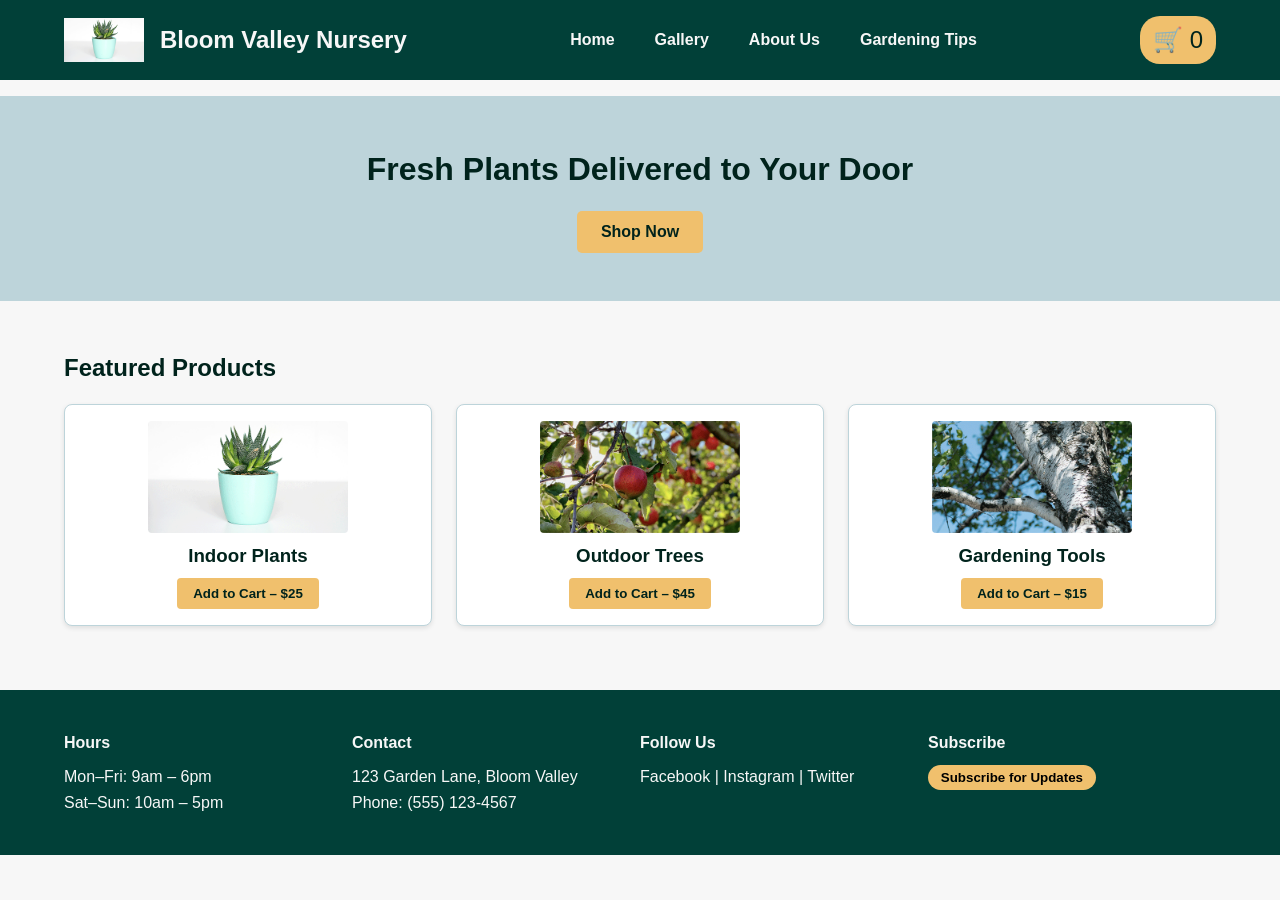
<file: index.html>
<!DOCTYPE html>
<html lang="en">
<head>
    <meta charset="UTF-8">
    <meta name="viewport" content="width=device-width, initial-scale=1.0">
    <title>Bloom Valley Nursery – Home</title>
    <link rel="stylesheet" href="style.css">
</head>
<body>
    <header>
        <div class="logo">
            <img src="images/Client1_AloePlant.png" alt="Bloom Valley Nursery logo">
            <h1>Bloom Valley Nursery</h1>
        </div>
        <nav>
            <ul>
                <li><a href="index.html">Home</a></li>
                <li><a href="gallery.html">Gallery</a></li>
                <li><a href="about.html">About Us</a></li>
                <li><a href="tips.html">Gardening Tips</a></li>
            </ul>
        </nav>
        <div class="cart-icon">🛒 <span id="cart-count">0</span></div>
    </header>

    <main>
        <section class="hero">
            <h1>Fresh Plants Delivered to Your Door</h1>
            <button class="cta-button" onclick="location.href='gallery.html'">Shop Now</button>
        </section>
        <section class="featured">
            <h2>Featured Products</h2>
            <div class="product-grid">
                <div class="product-card">
                    <img src="images/Client1_AloePlant.png" alt="Indoor plants">
                    <h3>Indoor Plants</h3>
                    <button class="add-to-cart" data-name="Indoor Plants" data-price="25">Add to Cart – $25</button>
                </div>
                <div class="product-card">
                    <img src="images/Client1_AppleTree.png" alt="Outdoor trees">
                    <h3>Outdoor Trees</h3>
                    <button class="add-to-cart" data-name="Outdoor Trees" data-price="45">Add to Cart – $45</button>
                </div>
                <div class="product-card">
                    <img src="images/Client1_BirchTree.png" alt="Gardening tools">
                    <h3>Gardening Tools</h3>
                    <button class="add-to-cart" data-name="Gardening Tools" data-price="15">Add to Cart – $15</button>
                </div>
            </div>
        </section>
    </main>

    <footer>
        <div class="footer-col">
            <h4>Hours</h4>
            <p>Mon–Fri: 9am – 6pm<br>Sat–Sun: 10am – 5pm</p>
        </div>
        <div class="footer-col">
            <h4>Contact</h4>
            <p>123 Garden Lane, Bloom Valley<br>Phone: (555) 123‑4567</p>
        </div>
        <div class="footer-col">
            <h4>Follow Us</h4>
            <p>Facebook | Instagram | Twitter</p>
        </div>
        <div class="footer-col">
            <h4>Subscribe</h4>
            <button id="subscribe-footer">Subscribe for Updates</button>
        </div>
    </footer>

    <div id="cart-modal" class="modal">
        <div class="modal-content">
            <span class="close">&times;</span>
            <h2>Your Cart</h2>
            <ul id="cart-items"></ul>
            <p><strong>Total: $<span id="cart-total">0</span></strong></p>
            <button id="clear-cart-modal">Clear Cart</button>
            <button id="process-order-modal">Process Order</button>
        </div>
    </div>

    <script src="script.js"></script>
</body>
</html>
</file>
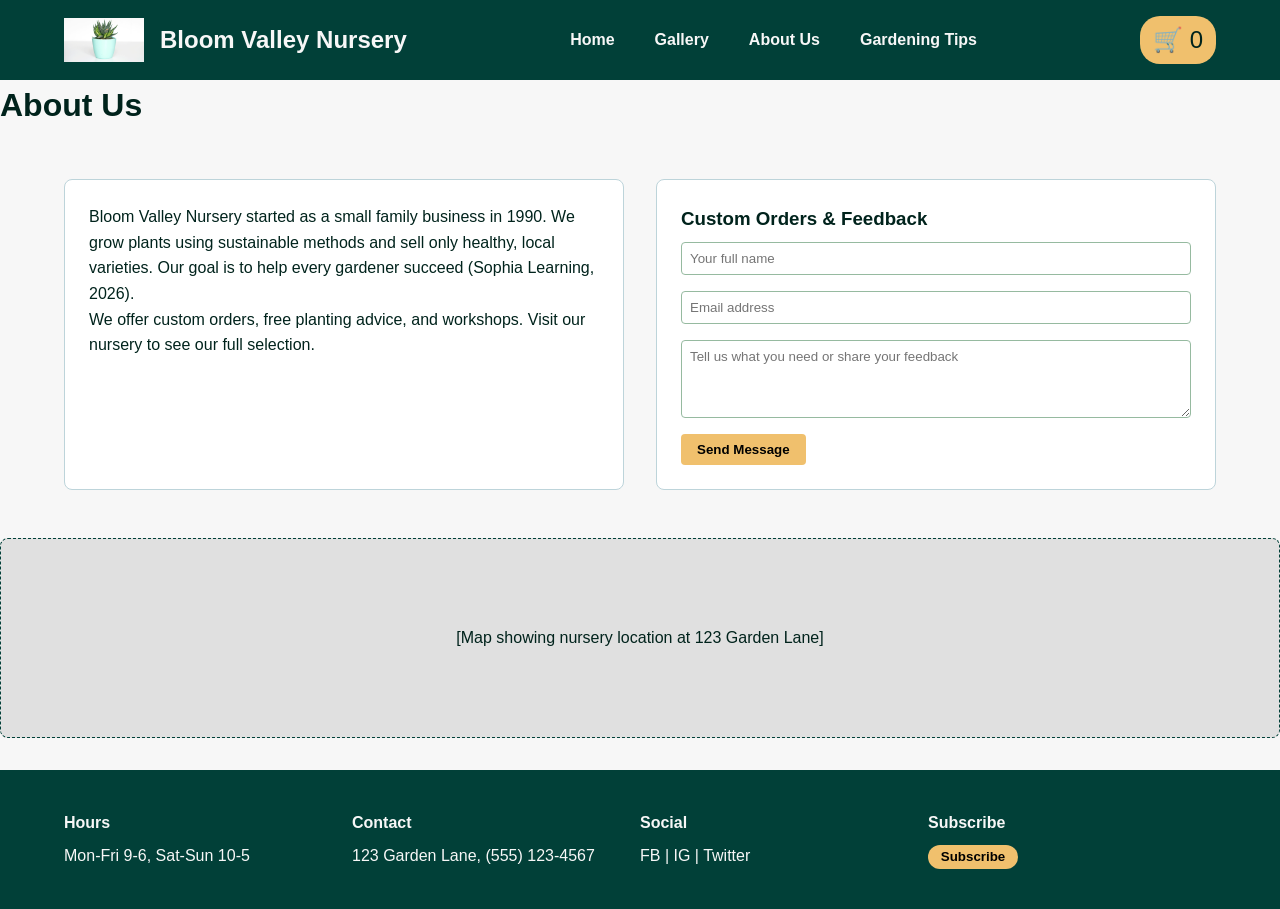
<file: about.html>
<!DOCTYPE html>
<html lang="en">
<head>
    <meta charset="UTF-8">
    <meta name="viewport" content="width=device-width, initial-scale=1.0">
    <title>Bloom Valley Nursery – About Us</title>
    <link rel="stylesheet" href="style.css">
</head>
<body>
    <header>
        <div class="logo">
            <img src="images/Client1_AloePlant.png" alt="Bloom Valley Nursery logo">
            <h1>Bloom Valley Nursery</h1>
        </div>
        <nav>
            <ul>
                <li><a href="index.html">Home</a></li>
                <li><a href="gallery.html">Gallery</a></li>
                <li><a href="about.html">About Us</a></li>
                <li><a href="tips.html">Gardening Tips</a></li>
            </ul>
        </nav>
        <div class="cart-icon">🛒 <span id="cart-count">0</span></div>
    </header>

    <main>
        <h1>About Us</h1>
        <div class="about-container">
            <div class="about-text">
                <p>Bloom Valley Nursery started as a small family business in 1990. We grow plants using sustainable methods and sell only healthy, local varieties. Our goal is to help every gardener succeed (Sophia Learning, 2026).</p>
                <p>We offer custom orders, free planting advice, and workshops. Visit our nursery to see our full selection.</p>
            </div>
            <div class="contact-form">
                <h3>Custom Orders & Feedback</h3>
                <form id="feedback-form">
                    <input type="text" id="name" placeholder="Your full name" required>
                    <input type="email" id="email" placeholder="Email address" required>
                    <textarea id="message" rows="4" placeholder="Tell us what you need or share your feedback" required></textarea>
                    <button type="submit" id="submit-feedback">Send Message</button>
                </form>
                <p id="form-response"></p>
            </div>
        </div>
        <div class="map-placeholder">[Map showing nursery location at 123 Garden Lane]</div>
    </main>

    <footer>
        <div class="footer-col"><h4>Hours</h4><p>Mon‑Fri 9‑6, Sat‑Sun 10‑5</p></div>
        <div class="footer-col"><h4>Contact</h4><p>123 Garden Lane, (555) 123‑4567</p></div>
        <div class="footer-col"><h4>Social</h4><p>FB | IG | Twitter</p></div>
        <div class="footer-col"><h4>Subscribe</h4><button id="subscribe-footer">Subscribe</button></div>
    </footer>

    <div id="cart-modal" class="modal">…</div>
    <script src="script.js"></script>
</body>
</html>
</file>
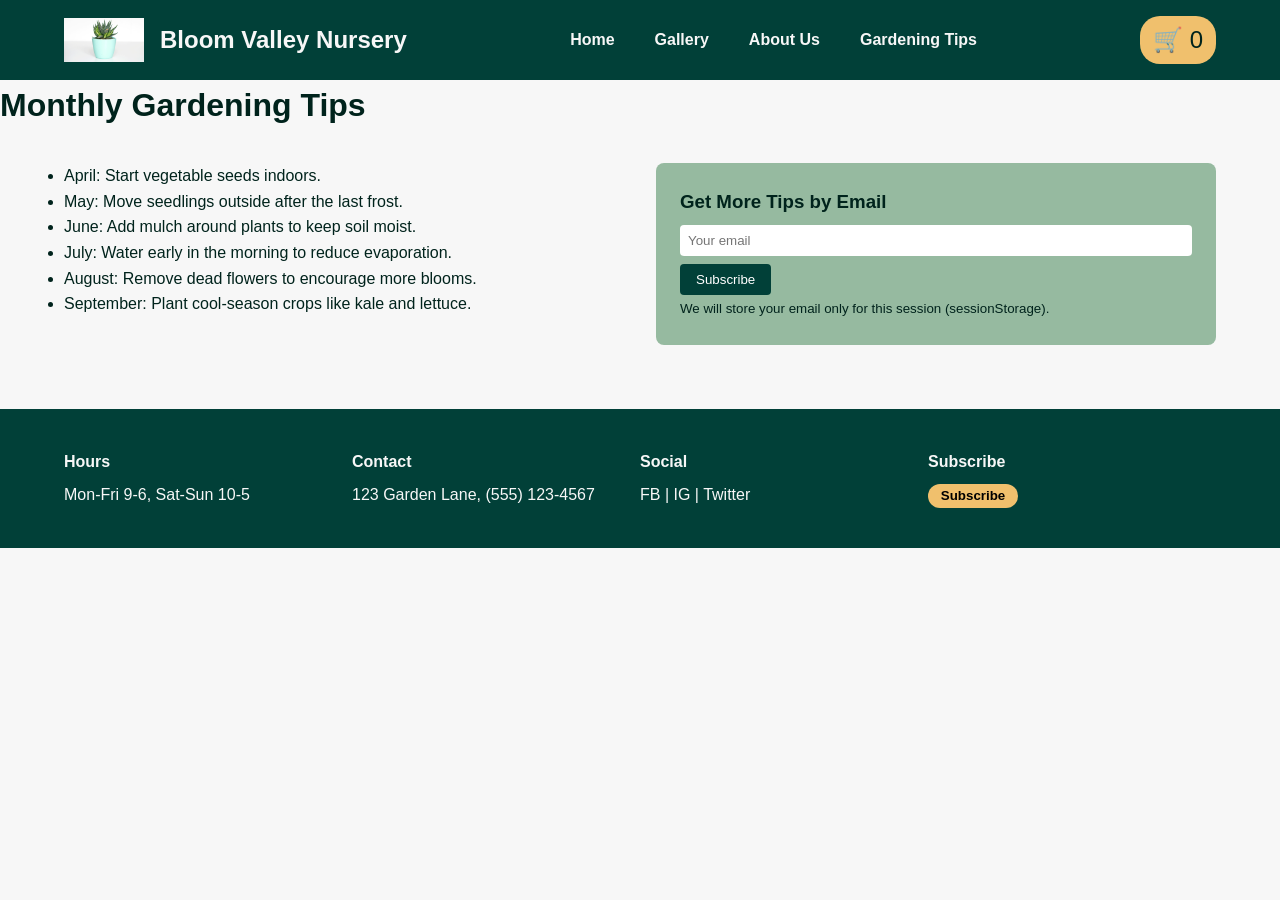
<file: tips.html>
<!DOCTYPE html>
<html lang="en">
<head>
    <meta charset="UTF-8">
    <meta name="viewport" content="width=device-width, initial-scale=1.0">
    <title>Bloom Valley Nursery – Gardening Tips</title>
    <link rel="stylesheet" href="style.css">
</head>
<body>
    <header>
        <div class="logo">
            <img src="images/Client1_AloePlant.png" alt="Bloom Valley Nursery logo">
            <h1>Bloom Valley Nursery</h1>
        </div>
        <nav>
            <ul>
                <li><a href="index.html">Home</a></li>
                <li><a href="gallery.html">Gallery</a></li>
                <li><a href="about.html">About Us</a></li>
                <li><a href="tips.html">Gardening Tips</a></li>
            </ul>
        </nav>
        <div class="cart-icon">🛒 <span id="cart-count">0</span></div>
    </header>

    <main>
        <h1>Monthly Gardening Tips</h1>
        <div class="tips-container">
            <ul>
                <li>April: Start vegetable seeds indoors.</li>
                <li>May: Move seedlings outside after the last frost.</li>
                <li>June: Add mulch around plants to keep soil moist.</li>
                <li>July: Water early in the morning to reduce evaporation.</li>
                <li>August: Remove dead flowers to encourage more blooms.</li>
                <li>September: Plant cool‑season crops like kale and lettuce.</li>
            </ul>
            <div class="newsletter">
                <h3>Get More Tips by Email</h3>
                <input type="email" id="subscribe-email" placeholder="Your email">
                <button id="subscribe-btn">Subscribe</button>
                <p id="subscribe-msg"></p>
                <small>We will store your email only for this session (sessionStorage).</small>
            </div>
        </div>
    </main>

    <footer>
        <div class="footer-col"><h4>Hours</h4><p>Mon‑Fri 9‑6, Sat‑Sun 10‑5</p></div>
        <div class="footer-col"><h4>Contact</h4><p>123 Garden Lane, (555) 123‑4567</p></div>
        <div class="footer-col"><h4>Social</h4><p>FB | IG | Twitter</p></div>
        <div class="footer-col"><h4>Subscribe</h4><button id="subscribe-footer">Subscribe</button></div>
    </footer>

    <div id="cart-modal" class="modal">…</div>
    <script src="script.js"></script>
</body>
</html>
</file>
<file: style.css>
/* Bloom Valley Nursery - Main Stylesheet */
/* Color Palette 2: Canopy Green #014038, Meadow Mist #96BAA0, Sky Bloom #BDD4DA, Sunlit Petal #F0C06D, Cloudy Gray #F7F7F7 */
/* Font Color: Detritus Green #00231C */
/* Typography Option 2: Arial (titles), Calibri (body), Comfortaa (subtitles) */

* {
    margin: 0;
    padding: 0;
    box-sizing: border-box;
}

body {
    font-family: 'Calibri', Arial, sans-serif;
    background-color: #F7F7F7;
    color: #00231C;
    line-height: 1.6;
}

header {
    background-color: #014038;
    color: #F7F7F7;
    display: flex;
    justify-content: space-between;
    align-items: center;
    padding: 1rem 5%;
    flex-wrap: wrap;
}

.logo {
    display: flex;
    align-items: center;
    gap: 1rem;
}

.logo img {
    width: 80px;
    height: auto;
}

.logo h1 {
    font-family: 'Arial', sans-serif;
    font-size: 1.5rem;
}

nav ul {
    display: flex;
    list-style: none;
    gap: 1.5rem;
}

nav a {
    color: #F7F7F7;
    text-decoration: none;
    font-weight: bold;
    font-family: 'Arial', sans-serif;
    padding: 0.5rem;
    transition: background 0.3s;
}

nav a:hover, nav a:focus {
    background-color: #96BAA0;
    border-radius: 4px;
    outline: none;
}

.cart-icon {
    cursor: pointer;
    font-size: 1.5rem;
    background-color: #F0C06D;
    padding: 0.3rem 0.8rem;
    border-radius: 20px;
    color: #00231C;
}

.hero {
    background-color: #BDD4DA;
    text-align: center;
    padding: 3rem 1rem;
    margin: 1rem 0;
}

.hero h1 {
    font-family: 'Arial', sans-serif;
    font-size: 2rem;
    margin-bottom: 1rem;
    color: #00231C;
}

.cta-button {
    background-color: #F0C06D;
    border: none;
    padding: 0.75rem 1.5rem;
    font-size: 1rem;
    font-weight: bold;
    cursor: pointer;
    border-radius: 5px;
    color: #00231C;
    transition: background 0.3s;
}

.cta-button:hover {
    background-color: #96BAA0;
}

.featured, .gallery-container, .about-container, .tips-container {
    padding: 2rem 5%;
}

.product-grid {
    display: grid;
    grid-template-columns: repeat(3, 1fr);
    gap: 1.5rem;
    margin-top: 1rem;
}

.product-card, .gallery-item {
    background: white;
    border-radius: 8px;
    padding: 1rem;
    text-align: center;
    box-shadow: 0 2px 5px rgba(0,0,0,0.1);
    border: 1px solid #BDD4DA;
}

.product-card img, .gallery-item img {
    width: 100%;
    max-width: 200px;
    height: auto;
    border-radius: 4px;
}

.add-to-cart {
    background-color: #F0C06D;
    border: none;
    padding: 0.5rem 1rem;
    margin-top: 0.5rem;
    cursor: pointer;
    border-radius: 4px;
    font-weight: bold;
    color: #00231C;
}

.add-to-cart:hover {
    background-color: #96BAA0;
}

.gallery-table {
    width: 100%;
    border-collapse: collapse;
    margin: 1rem 0;
    background-color: #F7F7F7;
}

.gallery-table td {
    border: 1px solid #BDD4DA;
    padding: 1rem;
    text-align: center;
    vertical-align: top;
}

.cart-placeholder-buttons {
    display: flex;
    gap: 1rem;
    justify-content: center;
    margin: 1rem 0;
}

.cart-placeholder-buttons button {
    background-color: #F0C06D;
    border: none;
    padding: 0.5rem 1rem;
    cursor: pointer;
    border-radius: 4px;
    font-weight: bold;
}

.cart-placeholder-buttons button:hover {
    background-color: #96BAA0;
}

.about-container {
    display: grid;
    grid-template-columns: 1fr 1fr;
    gap: 2rem;
    margin: 1rem 0;
}

.about-text, .contact-form {
    background: white;
    padding: 1.5rem;
    border-radius: 8px;
    border: 1px solid #BDD4DA;
}

.contact-form input, .contact-form textarea {
    width: 100%;
    padding: 0.5rem;
    margin: 0.5rem 0;
    border: 1px solid #96BAA0;
    border-radius: 4px;
    font-family: 'Calibri', Arial, sans-serif;
}

.contact-form button {
    background-color: #F0C06D;
    border: none;
    padding: 0.5rem 1rem;
    cursor: pointer;
    border-radius: 4px;
    font-weight: bold;
}

.map-placeholder {
    background: #E0E0E0;
    height: 200px;
    margin: 1rem 0;
    display: flex;
    align-items: center;
    justify-content: center;
    border: 1px dashed #014038;
    border-radius: 8px;
}

.tips-container {
    display: grid;
    grid-template-columns: 1fr 1fr;
    gap: 2rem;
}

.tips-list ul {
    list-style-type: none;
    padding-left: 0;
}

.tips-list li {
    margin: 0.5rem 0;
    padding-left: 1.5rem;
    position: relative;
}

.tips-list li::before {
    content: "🌱";
    position: absolute;
    left: 0;
    color: #014038;
}

.newsletter {
    background-color: #96BAA0;
    padding: 1.5rem;
    border-radius: 8px;
}

.newsletter input {
    width: 100%;
    padding: 0.5rem;
    margin: 0.5rem 0;
    border: none;
    border-radius: 4px;
}

.newsletter button {
    background-color: #014038;
    color: white;
    border: none;
    padding: 0.5rem 1rem;
    cursor: pointer;
    border-radius: 4px;
}

footer {
    background-color: #014038;
    color: #F7F7F7;
    display: flex;
    flex-wrap: wrap;
    justify-content: space-between;
    padding: 2rem 5%;
    margin-top: 2rem;
}

.footer-col {
    flex: 1;
    min-width: 150px;
    margin: 0.5rem 0;
}

.footer-col h4 {
    font-family: 'Arial', sans-serif;
    margin-bottom: 0.5rem;
}

.footer-col button {
    background-color: #F0C06D;
    border: none;
    padding: 0.3rem 0.8rem;
    border-radius: 20px;
    cursor: pointer;
    font-weight: bold;
}

.modal {
    display: none;
    position: fixed;
    top: 0; left: 0;
    width: 100%; height: 100%;
    background: rgba(0,0,0,0.5);
    justify-content: center;
    align-items: center;
    z-index: 1000;
}

.modal-content {
    background: white;
    padding: 2rem;
    border-radius: 8px;
    width: 90%;
    max-width: 500px;
}

.close {
    float: right;
    cursor: pointer;
    font-size: 1.5rem;
}

@media (max-width: 768px) {
    header {
        flex-direction: column;
        text-align: center;
    }
    nav ul {
        flex-direction: column;
        gap: 0.5rem;
        margin: 1rem 0;
    }
    .product-grid, .about-container, .tips-container {
        grid-template-columns: 1fr;
    }
    .gallery-table {
        display: block;
        overflow-x: auto;
    }
    footer {
        flex-direction: column;
        text-align: center;
    }
    .hero h1 {
        font-size: 1.5rem;
    }
    .logo h1 {
        font-size: 1.2rem;
    }
}
</file>
